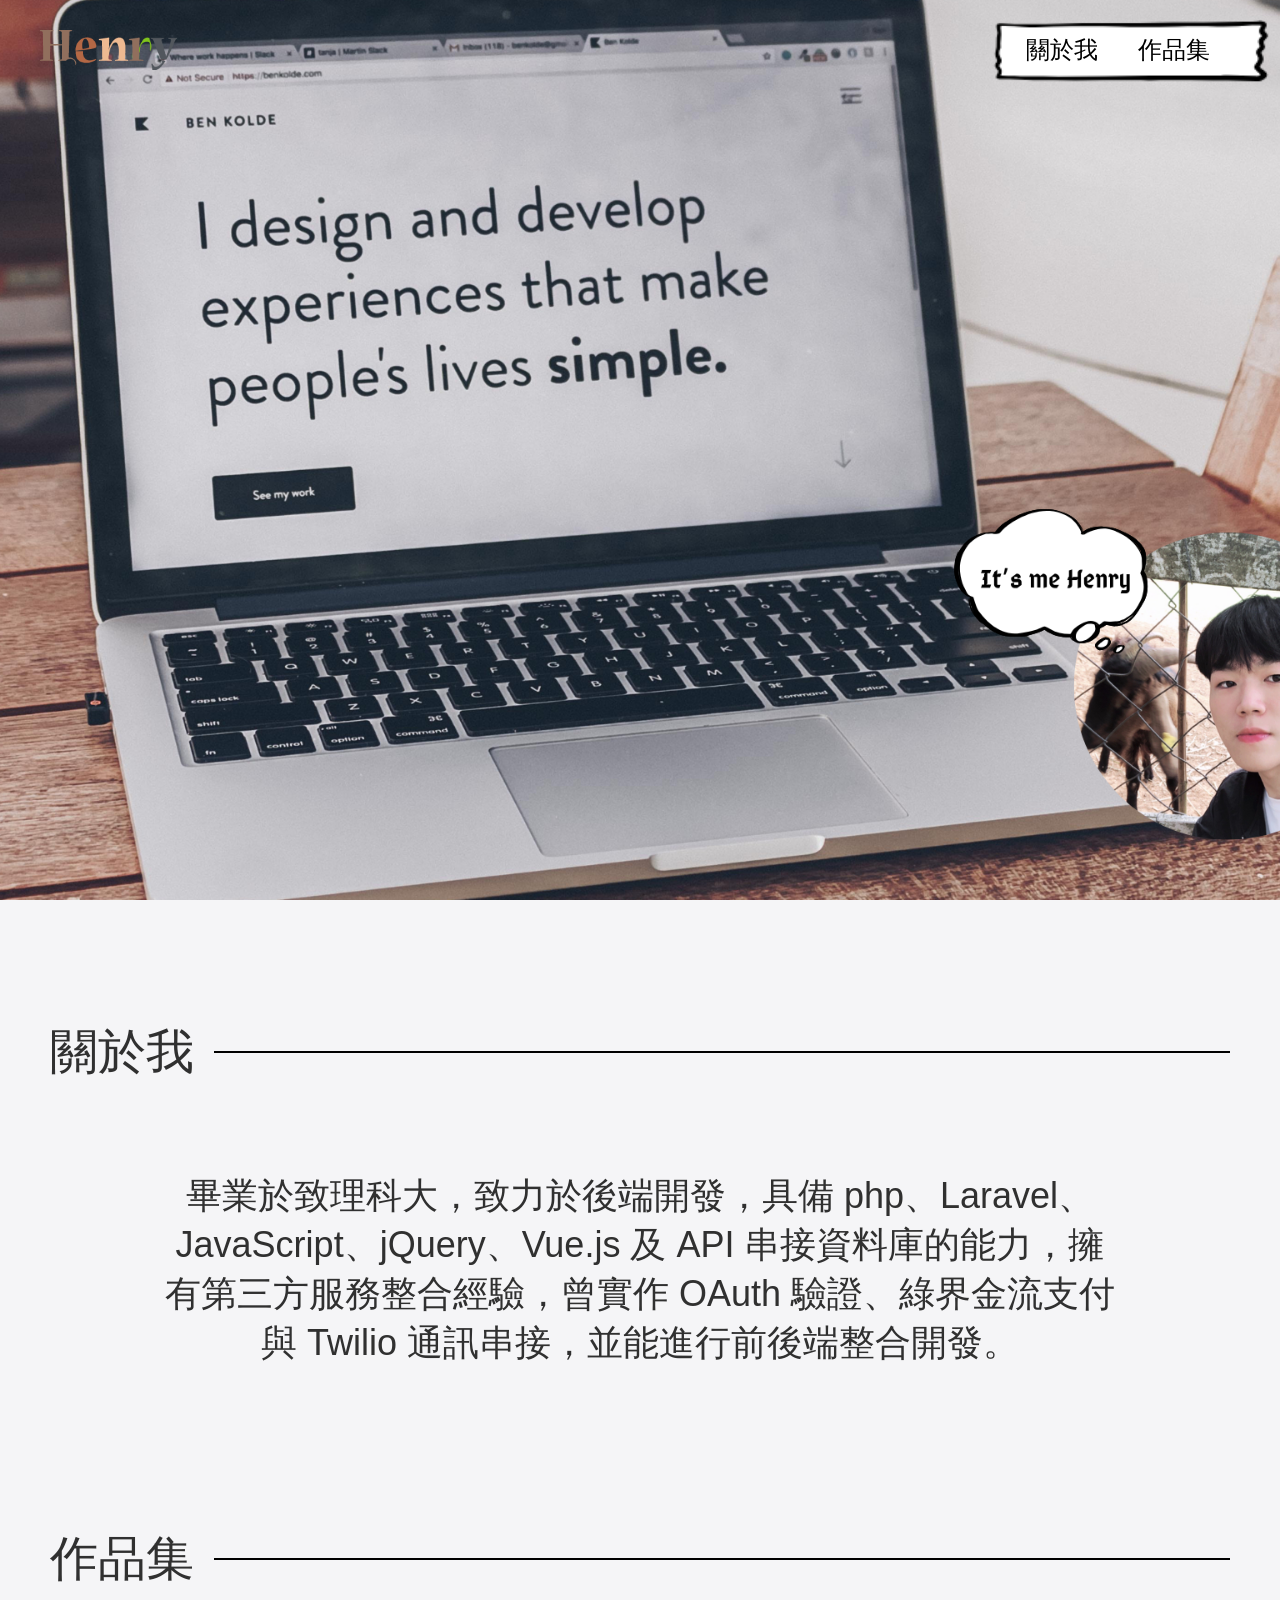
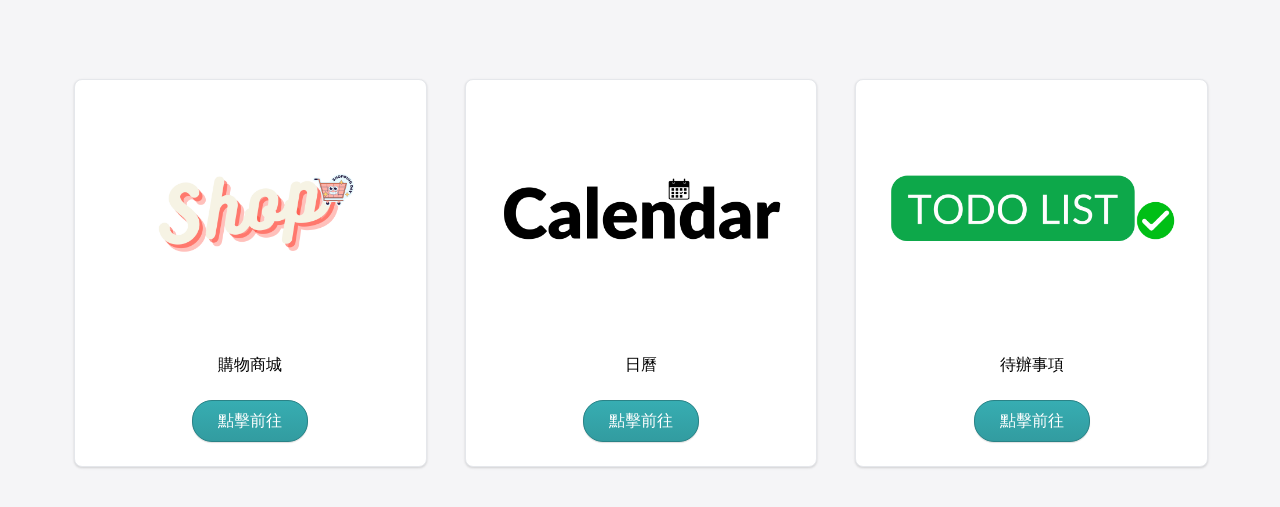
<file: index.html>
<!DOCTYPE html>
<html lang="en">

<head>
    <meta charset="UTF-8">
    <meta name="viewport" content="width=device-width, initial-scale=1.0">
    <title>portfolio</title>
    <style>
        @import url('https://fonts.googleapis.com/css2?family=LXGW+WenKai+Mono+TC:wght@300;400;700&family=Monoton&family=Noto+Sans+TC:wght@100..900&display=swap');
    </style>
    <link rel="stylesheet" href="./style.css">
    <link rel="stylesheet" href="./nav.css">
    <link rel="stylesheet" href="./button.css">
    <link rel="stylesheet" href="./collection.css">
</head>

<body>
    <header class="site-header">
        <div class="flex">
            <div class="header-left">
                <div class="logo">
                    <a href="./index.html">
                        <picture class="header-logo">
                            <img src="./img/henry_logo.png" alt="">
                        </picture>
                    </a>
                </div>
            </div>
            <div class="header-middle"></div>
            <div class="header-right">
                <nav>
                    <div class="menu-container menu-container-desk flex">
                        <div class="menu-text">
                            <a href="#about" data-nav="about">
                                關於我
                            </a>
                        </div>
                        <div class="menu-text">
                            <a href="#collection" data-nav="collection">作品集</a>
                        </div>
                    </div>

                    <div class="hamburger-menu menu-container-mobile">
                        <div class="hamburger-lines">
                            <span class="line line-1"></span>
                            <span class="line line-2"></span>
                            <span class="line line-3"></span>
                        </div>
                        <div class="notes">
                            <div class="note note-1"></div>
                            <div class="note note-2"></div>
                            <div class="note note-3"></div>
                        </div>
                    </div>
                </nav>

            </div>
        </div>
    </header>
    <main>
        <section id="section-cover">
            <div class="intro-cover"></div>
        </section>

        <section id="section-about">
            <div class="content-type-block">
                <div class="section-about">
                    <div class="custom-container-mid">
                        <div class="section-header">
                            <h2 class="">關於我</h2>
                            <div class="divider"></div>
                        </div>
                        <div class="about-text">
                            畢業於致理科大，致力於後端開發，具備 php、Laravel、JavaScript、jQuery、Vue.js 及 API 串接資料庫的能力，擁有第三方服務整合經驗，曾實作 OAuth
                            驗證、綠界金流支付與 Twilio 通訊串接，並能進行前後端整合開發。
                        </div>
                    </div>
                </div>
            </div>
        </section>

        <section id="section-collection">
            <div class="content-type-block">
                <div class="section-collection">
                    <div class="custom-container-mid">
                        <div class="section-header">
                            <h2 class="">作品集</h2>
                            <div class="divider"></div>
                        </div>
                        <div class="collection-container">
                            <div class="collection-card">
                                <div class="main-card">
                                    <div class="card-content">
                                        <div class="flex flex-column img-container">
                                            <div class="card-img-container">
                                                <img src="./img/shop-2.png" alt="">
                                                <div class="card-img-overlay">
                                                    <div class="card-img-overlay-text">
                                                        使用 Laravel 與 Vue 3 建構的簡易商城系統，前台採用 Tailwind CSS 打造響應式版面，後台則整合
                                                        Element Plus 元件庫，並實作商品管理、購物車與訂單流程等功能。
                                                    </div>
                                                </div>
                                            </div>
                                            <div class="card-text-container">
                                                <div class="card-text">
                                                    <div>購物商城</div>
                                                </div>
                                            </div>
                                            <div>
                                                <div class="card-button">
                                                    <button type="button" class="button button-25">
                                                        <a target="_blank" href="https://github.com/teatimehr13/laravel_shop" >
                                                            點擊前往
                                                        </a>
                                                    </button>
                                                </div>
                                            </div>
                                        </div>
                                    </div>
                                </div>
                                <div class="main-card">
                                    <div class="card-content">
                                        <div class="flex flex-column img-container">
                                            <div class="card-img-container">
                                                <img src="./img/calendar-2.png" alt="">
                                                <div class="card-img-overlay">
                                                    <div class="card-img-overlay-text">
                                                        使用php製作的月曆功能，提供多種操作方式：1.透過按鈕切換月份 2.以滑鼠滾輪上下滑動切換月份 3.查詢並跳轉至指定年月。
                                                        同時，針對非本月日期、國定假日與特殊節日，進行額外的標示與樣式渲染。
                                                    </div>
                                                </div>
                                            </div>
                                            <div class="card-text-container">
                                                <div class="card-text">
                                                    <div>日曆</div>
                                                </div>
                                            </div>
                                            <div>
                                                <div class="card-button">
                                                    <button type="button" class="button button-25">
                                                        <a target="_blank" href="https://calendar.itsmehenry.com/">
                                                            點擊前往
                                                        </a>
                                                    </button>
                                                </div>
                                            </div>
                                        </div>
                                    </div>
                                </div>
                                <div class="main-card">
                                    <div class="card-content">
                                        <div class="flex flex-column img-container">
                                            <div class="card-img-container">
                                                <img src="./img/todo-3.png" alt="">
                                                <div class="card-img-overlay">
                                                    <div class="card-img-overlay-text">
                                                        使用Vue3 與 Pinia 開發的週視圖任務管理應用，支援 拖曳排序、優先級標記、本地儲存
                                                        等功能。使用者能夠快速建立、複製與管理任務，即使重新整理頁面，任務資料也會透過 Pinia 持久化機制保存。
                                                    </div>
                                                </div>
                                            </div>
                                            <div class="card-text-container">
                                                <div class="card-text">
                                                    <div>待辦事項</div>
                                                </div>
                                            </div>
                                            <div>
                                                <div class="card-button">
                                                    <button type="button" class="button button-25">
                                                        <a target="_blank" href="https://teatimehr13.github.io/WeekTodoList/">
                                                            點擊前往
                                                        </a>
                                                    </button>
                                                </div>
                                            </div>
                                        </div>
                                    </div>
                                </div>
                            </div>
                        </div>
                    </div>
                </div>
            </div>
        </section>


        <div class="nav-overlay">
            <div class="menu-content">
                <ul class="menu-items">
                    <li class="menu-item" data-nav="about"><a href="#about">關於我</a></li>
                    <li class="menu-item" data-nav="collection"><a href="#collection">作品集</a></li>
                </ul>
            </div>
        </div>
    </main>

    <script src="./js.js"></script>
</body>

</html>
</file>
<file: style.css>
body {
    margin: 0;
    padding: 0;
    font-family: 'Inter', -apple-system, BlinkMacSystemFont, sans-serif;
}


.lxgw-wenkai-mono-tc-light {
    font-family: "LXGW WenKai Mono TC", monospace;
    font-weight: 300;
    font-style: normal;
}

.lxgw-wenkai-mono-tc-regular {
    font-family: "LXGW WenKai Mono TC", monospace;
    font-weight: 400;
    font-style: normal;
}

.lxgw-wenkai-mono-tc-bold {
    font-family: "LXGW WenKai Mono TC", monospace;
    font-weight: 700;
    font-style: normal;
}


.flex {
    display: flex;
    align-items: center;
}

.flex-column {
    flex-direction: column;
}

.intro-cover {
    background-image: url('./img/its-me-henry.png');
    background-size: cover;
    background-position: center;
    background-repeat: no-repeat;
    height: 100vh;
    min-height: 560px;
}


.content-type-block {
    max-width: 100%;
    margin: 0;
    padding: 0;
}

.section-about,
.section-collection {
    padding: 80px 50px;
    background-color: rgb(245, 245, 247);
    padding-bottom: 40px;
}

.section-header {
    /* background-color: rgba(0, 0, 0, 0) !important; */
    color: #303030 !important;
    padding: 0;
    max-width: 1440px !important;
    text-align: center;
    display: flex;
    margin-bottom: 48px;
}

.section-header h2 {
    margin-right: 20px;
    font-size: 48px;
    font-weight: 500;
}

.custom-container-mid {
    max-width: 1440px;
    margin: auto;
}

.divider {
    position: relative;
    flex: 1;
}

.divider::before {
    content: "";
    position: absolute;
    height: 2px;
    width: 100%;
    top: 50%;
    left: 0;
    transform: translateY(-50%);
    background: #000000;
    pointer-events: none;
}

.about-text {
    font-size: 36px;
    color: #303030;
    text-align: center;
    max-width: 960px;
    margin: auto;
}


@media (max-width: 1200px) {

    .section-about,
    .section-collection {
        padding: 64px 40px;
    }

    .about-text {
        font-size: 32px;
    }

    .section-header h2 {
        font-size: 40px;
    }

    .intro-cover {
        height: 80svh;
        min-height: 440px;
        /* 視素材調整焦點(上移) */
        background-position: center 35%;
    }
}

@media (max-width: 768px) {

    .section-about,
    .section-collection {
        padding: 32px 20px;
    }

    .about-text {
        font-size: 28px;
    }

    .section-header h2 {
        font-size: 34px;
    }

    .intro-cover {
        height: auto;
        min-height: unset;
        aspect-ratio: 16 / 9;
    }

    .menu-container {
        display: none !important;
    }

}
</file>
<file: nav.css>
:root {
     --primary: #1DB954;
     --secondary: #121212;
     --text: #f8f8f8;
     --hover: #1ed760;
     --transition-duration: 0.6s;
     --menu-size: 40px;
 }

 .site-header {
     padding-top: 0 !important;
     padding-bottom: 0 !important;
     background-color: rgba(0, 0, 0, 0);
     width: 100%;
     position: absolute;
     top: 0;
     box-shadow: none;
     padding: 0;
     padding-left: 40px;
     box-sizing: border-box;
     z-index: 100;
 }

 .site-header>div {
     height: 100px;
     min-height: 100px;
 }

 .header-logo img {
     display: block;
     height: 40px;
 }

 .site-header .header-left {
     flex: 0 0 auto;

 }

 .site-header .header-middle {
     flex: 1 1 auto;
 }

 .site-header .header-right {
     flex: 0 0 auto;
     display: flex;
     align-items: center;
     position: fixed;
     right: 0;
 }

 .menu-container {
     display: flex;
     align-items: center;
     gap: 20px;
     padding-inline: 50px;
     background: url('./img/16341251_v846-sasi-77\ \(1\).png') center / 105% 150% no-repeat;
     padding-right: 50px;
     padding-left: 50px;
     min-height: 70px;
 }

 .menu-container div {
     margin-inline-end: 20px;
 }

 .menu-container .menu-text {
     font-size: 1.5rem;
 }

 .menu-container .menu-text:hover{
    cursor: pointer;
 }

 .menu-container .menu-text > a {
    text-decoration: none;
    color: #000;
 }

 /* hamburger bar down below */
 .menu-container-mobile {
     display: none;
 }

 .hamburger-menu {
     width: var(--menu-size);
     height: var(--menu-size);
     position: relative;
     cursor: pointer;
     z-index: 1000;
 }

 .hamburger-menu:hover .note {
     transform: scale(1);
 }

 .hamburger-menu:hover .notes {
     opacity: 1;
 }

 .hamburger-lines {
     position: relative;
     width: 100%;
     height: 100%;
     right: 15px;
 }


 .line {
     position: absolute;
     height: 2px;
     width: 100%;
     background: #000;
     border-radius: 4px;
     transition: all var(--transition-duration) ease;
     transform-origin: center;
     left: 0;
 }

 .line-1 {
     top: 25%;
     width: 70%;
 }

 .line-2 {
     top: 50%;
     transform: translateY(-50%);
 }

 .line-3 {
     bottom: 25%;
     width: 50%;
 }

 .nav-overlay {
     position: fixed;
     top: 0;
     left: 0;
     width: 100%;
     height: 0;
     background: rgba(18, 18, 18, 0.97);
     z-index: 99;
     overflow: hidden;
     transition: height var(--transition-duration) cubic-bezier(0.77, 0, 0.175, 1);
 }

 .nav-overlay.open {
     height: 100%;
 }

 .nav-overlay.open .menu-content {
     opacity: 1;
     transform: translateY(0);
 }

 .active .line {
    background: white;
 }

 .active .line-1 {
     top: 50%;
     transform: translateY(-50%) rotate(45deg);
     width: 100%;
 }

 .active .line-2 {
     opacity: 0;
 }

 .active .line-3 {
     bottom: 50%;
     transform: translateY(50%) rotate(-45deg);
     width: 100%;
 }


 .menu-items {
     list-style: none;
     text-align: center;
     padding: 0;
 }

 .menu-item {
     margin: 1.5rem 0;
     font-size: 2rem;
     font-weight: 700;
     position: relative;
     overflow: hidden;
     cursor: pointer;
 }

 .menu-item a {
     color: var(--text);
     text-decoration: none;
     display: inline-block;
     position: relative;
     transition: all 0.3s ease;
 }

 .menu-item a::after {
     content: '';
     position: absolute;
     bottom: 0;
     left: 0;
     width: 0;
     height: 3px;
     background: var(--primary);
     transition: width 0.3s ease;
 }

 .menu-item a:hover {
     color: var(--primary);
 }

 .menu-item a:hover::after {
     width: 100%;
 }

 .menu-content {
     position: relative;
     display: flex;
     flex-direction: column;
     justify-content: center;
     align-items: center;
     height: 100%;
     opacity: 0;
     transform: translateY(30px);
     transition: all var(--transition-duration) ease;
     transition-delay: 0.2s;
 }


 html:has(.nav-overlay.open),
 body:has(.nav-overlay.open) {
     overflow: hidden;
     
 }

 @media (max-width:800px) {
     .menu-container-desk {
         display: none;
     }

     .menu-container-mobile {
         display: block;
     }

 }

 @media (max-width:600px) {
     .menu-item {
         font-size: 1.5rem;
         margin: 1rem 0;
     }

 }

 @media (min-width:800px) {
     .nav-overlay.open {
         height: 0%;
     }

     .nav-overlay.open .menu-content {
         opacity: 0;
     }
 }
</file>
<file: button.css>
.button > a {
    text-decoration: none;
    color: #fff;
    font-size: 16px;
}

.button-40 {
  background-color: #111827;
  border: 1px solid transparent;
  border-radius: .75rem;
  box-sizing: border-box;
  color: #FFFFFF;
  cursor: pointer;
  flex: 0 0 auto;
  font-family: "Inter var",ui-sans-serif,system-ui,-apple-system,system-ui,"Segoe UI",Roboto,"Helvetica Neue",Arial,"Noto Sans",sans-serif,"Apple Color Emoji","Segoe UI Emoji","Segoe UI Symbol","Noto Color Emoji";
  font-size: 1.125rem;
  font-weight: 600;
  line-height: 1.5rem;
  padding: .75rem 1.2rem;
  text-align: center;
  text-decoration: none #6B7280 solid;
  text-decoration-thickness: auto;
  transition-duration: .2s;
  transition-property: background-color,border-color,color,fill,stroke;
  transition-timing-function: cubic-bezier(.4, 0, 0.2, 1);
  user-select: none;
  -webkit-user-select: none;
  touch-action: manipulation;
  width: auto;
}

.button-40:hover {
  background-color: #374151;
}

.button-40:focus {
  box-shadow: none;
  outline: 2px solid transparent;
  outline-offset: 2px;
}

@media (min-width: 768px) {
  .button-40 {
    padding: .75rem 1.5rem;
  }
}





/* CSS */
.button-55 {
  align-self: center;
  background-color: #fff;
  background-image: none;
  background-position: 0 90%;
  background-repeat: repeat no-repeat;
  background-size: 4px 3px;
  border-radius: 15px 225px 255px 15px 15px 255px 225px 15px;
  border-style: solid;
  border-width: 2px;
  box-shadow: rgba(0, 0, 0, .2) 15px 28px 25px -18px;
  box-sizing: border-box;
  color: #41403e;
  cursor: pointer;
  display: inline-block;
  font-family: Neucha, sans-serif;
  font-size: 1rem;
  line-height: 23px;
  outline: none;
  padding: .75rem;
  text-decoration: none;
  transition: all 235ms ease-in-out;
  border-bottom-left-radius: 15px 255px;
  border-bottom-right-radius: 225px 15px;
  border-top-left-radius: 255px 15px;
  border-top-right-radius: 15px 225px;
  user-select: none;
  -webkit-user-select: none;
  touch-action: manipulation;
}

.button-55:hover {
  box-shadow: rgba(0, 0, 0, .3) 2px 8px 8px -5px;
  transform: translate3d(0, 2px, 0);
}

.button-55:focus {
  box-shadow: rgba(0, 0, 0, .3) 2px 8px 4px -6px;
}



/* CSS */
.button-30 {
  align-items: center;
  appearance: none;
  background-color: #FCFCFD;
  border-radius: 4px;
  border-width: 0;
  box-shadow: rgba(45, 35, 66, 0.4) 0 2px 4px,rgba(45, 35, 66, 0.3) 0 7px 13px -3px,#D6D6E7 0 -3px 0 inset;
  box-sizing: border-box;
  color: #36395A;
  cursor: pointer;
  display: inline-flex;
  font-family: "JetBrains Mono",monospace;
  height: 48px;
  justify-content: center;
  line-height: 1;
  list-style: none;
  overflow: hidden;
  padding-left: 16px;
  padding-right: 16px;
  position: relative;
  text-align: left;
  text-decoration: none;
  transition: box-shadow .15s,transform .15s;
  user-select: none;
  -webkit-user-select: none;
  touch-action: manipulation;
  white-space: nowrap;
  will-change: box-shadow,transform;
  font-size: 18px;
}

.button-30:focus {
  box-shadow: #D6D6E7 0 0 0 1.5px inset, rgba(45, 35, 66, 0.4) 0 2px 4px, rgba(45, 35, 66, 0.3) 0 7px 13px -3px, #D6D6E7 0 -3px 0 inset;
}

.button-30:hover {
  box-shadow: rgba(45, 35, 66, 0.4) 0 4px 8px, rgba(45, 35, 66, 0.3) 0 7px 13px -3px, #D6D6E7 0 -3px 0 inset;
  transform: translateY(-2px);
}

.button-30:active {
  box-shadow: #D6D6E7 0 3px 7px inset;
  transform: translateY(2px);
}



/* CSS */
.button-54 {
  font-family: "Open Sans", sans-serif;
  font-size: 16px;
  letter-spacing: 2px;
  text-decoration: none;
  text-transform: uppercase;
  color: #000;
  cursor: pointer;
  border: 3px solid;
  padding: 0.25em 0.5em;
  box-shadow: 1px 1px 0px 0px, 2px 2px 0px 0px, 3px 3px 0px 0px, 4px 4px 0px 0px, 5px 5px 0px 0px;
  position: relative;
  user-select: none;
  -webkit-user-select: none;
  touch-action: manipulation;
}

.button-54:active {
  box-shadow: 0px 0px 0px 0px;
  top: 5px;
  left: 5px;
}

@media (min-width: 768px) {
  .button-54 {
    padding: 0.25em 0.75em;
  }
}



/* CSS */
.button-6 {
  align-items: center;
  background-color: #FFFFFF;
  border: 1px solid rgba(0, 0, 0, 0.1);
  border-radius: .25rem;
  box-shadow: rgba(0, 0, 0, 0.02) 0 1px 3px 0;
  box-sizing: border-box;
  color: rgba(0, 0, 0, 0.85);
  cursor: pointer;
  display: inline-flex;
  font-family: system-ui,-apple-system,system-ui,"Helvetica Neue",Helvetica,Arial,sans-serif;
  font-size: 16px;
  font-weight: 600;
  justify-content: center;
  line-height: 1.25;
  margin: 0;
  min-height: 3rem;
  padding: calc(.875rem - 1px) calc(1.5rem - 1px);
  position: relative;
  text-decoration: none;
  transition: all 250ms;
  user-select: none;
  -webkit-user-select: none;
  touch-action: manipulation;
  vertical-align: baseline;
  width: auto;
}

.button-6:hover,
.button-6:focus {
  border-color: rgba(0, 0, 0, 0.15);
  box-shadow: rgba(0, 0, 0, 0.1) 0 4px 12px;
  color: rgba(0, 0, 0, 0.65);
}

.button-6:hover {
  transform: translateY(-1px);
}

.button-6:active {
  background-color: #F0F0F1;
  border-color: rgba(0, 0, 0, 0.15);
  box-shadow: rgba(0, 0, 0, 0.06) 0 2px 4px;
  color: rgba(0, 0, 0, 0.65);
  transform: translateY(0);
}


/* CSS */
.button-72 {
  align-items: center;
  background-color: initial;
  background-image: linear-gradient(rgba(179, 132, 201, .84), rgba(57, 31, 91, .84) 50%);
  border-radius: 42px;
  border-width: 0;
  box-shadow: rgba(57, 31, 91, 0.24) 0 2px 2px,rgba(179, 132, 201, 0.4) 0 8px 12px;
  color: #FFFFFF;
  cursor: pointer;
  display: flex;
  font-family: Quicksand,sans-serif;
  font-size: 18px;
  font-weight: 700;
  justify-content: center;
  letter-spacing: .04em;
  line-height: 16px;
  margin: 0;
  padding: 18px 18px;
  text-align: center;
  text-decoration: none;
  text-shadow: rgba(255, 255, 255, 0.4) 0 0 4px,rgba(255, 255, 255, 0.2) 0 0 12px,rgba(57, 31, 91, 0.6) 1px 1px 4px,rgba(57, 31, 91, 0.32) 4px 4px 16px;
  user-select: none;
  -webkit-user-select: none;
  touch-action: manipulation;
  vertical-align: baseline;
}

.button-72:hover {
  background-image: linear-gradient(#B384C9, #391F5B 50%);
}

@media (min-width: 768px) {
  .button-72 {
    font-size: 21px;
    padding: 18px 34px;
  }
}



/* CSS */
.button-25 {
  background-color: #36A9AE;
  background-image: linear-gradient(#37ADB2, #329CA0);
  border: 1px solid #2A8387;
  border-radius: 20px;
  box-shadow: rgba(0, 0, 0, 0.12) 0 1px 1px;
  color: #FFFFFF;
  cursor: pointer;
  display: block;
  font-family: -apple-system,".SFNSDisplay-Regular","Helvetica Neue",Helvetica,Arial,sans-serif;
  font-size: 17px;
  line-height: 100%;
  margin: 0;
  outline: 0;
  padding: 11px 25px 12px;
  text-align: center;
  transition: box-shadow .05s ease-in-out,opacity .05s ease-in-out;
  user-select: none;
  -webkit-user-select: none;
  touch-action: manipulation;
  width: 100%;
}

.button-25:hover {
  box-shadow: rgba(255, 255, 255, 0.3) 0 0 2px inset, rgba(0, 0, 0, 0.4) 0 1px 2px;
  text-decoration: none;
  transition-duration: .15s, .15s;
  background-image: linear-gradient(#2f9aa0, #2a8b8f);
}

.button-25:active {
  box-shadow: rgba(0, 0, 0, 0.15) 0 2px 4px inset, rgba(0, 0, 0, 0.4) 0 1px 1px;
}

.button-25:disabled {
  cursor: not-allowed;
  opacity: .6;
}

.button-25:disabled:active {
  pointer-events: none;
}

.button-25:disabled:hover {
  box-shadow: none;
}
</file>
<file: collection.css>
.collection-card {
    display: flex;
    flex-wrap: wrap;
    row-gap: 40px;
}

.collection-container {
    padding: 0 24px;
}

.collection-card .main-card {
    flex: 1 1 calc((100% - 2 * 40px) / 3);
    max-width: calc((100% - 2 * 40px) / 3);
    margin-inline-end: 40px;
}

.collection-card .main-card:last-of-type {
    margin-inline-end: 0;
}

.collection-card .card-content {
    margin: auto;
    /* background-color: white; */
}

.collection-card .card-button {
    margin: 24px;
}

.collection-card .card-text {
    font-size: 16px;
    margin-top: 12px;
}

.card-text-container {
    /* width: 100%; */
    text-align: center;
}

.img-container {
    width: 100%;
    max-width: 480px;
    border: 1px solid rgb(229, 231, 235);
    box-shadow: 0 1px 3px rgba(0, 0, 0, .1), 0 1px 2px rgba(0, 0, 0, .06);
    border-radius: 0.5rem;
    background: #fff;
    margin: auto;
}

.card-img-container>img {
    width: 100%;
    height: 100%;
    object-fit: cover;
    object-position: center;
    display: block;
}


.card-img-container {
    padding: 20px;
    position: relative;
    overflow: hidden;
    aspect-ratio: 4 / 3;
    width: 100%;
    box-sizing: border-box;
}

.card-img-overlay {
    position: absolute;
    left: 0;
    top: 0;
    width: 100%;
    height: 100%;
    background: rgba(0, 0, 0, 0.5);
    transition: .3s ease-in-out all;
    display: flex;
    flex-direction: column;
    justify-content: center;
    opacity: 0;
}

.card-img-overlay-text {
    max-width: 300px;
    margin: auto;
    color: white;
    font-size: 20px;
}

.card-img-container:hover .card-img-overlay {
    opacity: 1;
}


@media (max-width: 1200px) {
    .collection-card .main-card {
        flex-basis: calc((100% - 2 * 40px) / 2);
        max-width: calc((100% - 2 * 40px) / 2);
    }
}

@media (max-width: 768px) {
    .collection-card .main-card {
        flex-basis: 100%;
        max-width: 100%;
        margin-inline-end: 0;
    }

    .collection-container {
        padding: 0 6px;
    }
}
</file>
